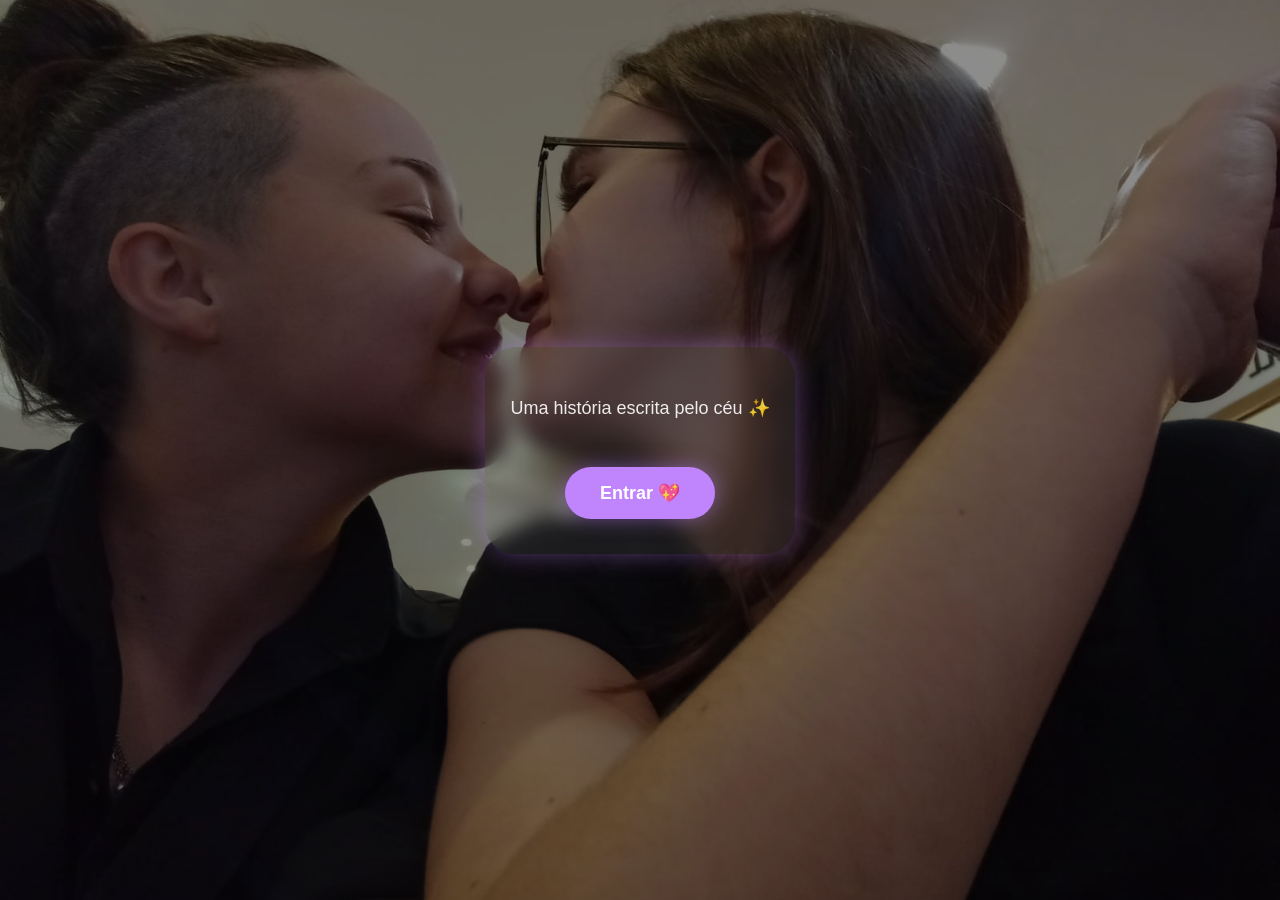
<file: index.html>
<!DOCTYPE html>
<html lang="pt-br">

<head>

    <meta charset="UTF-8">

    <meta name="viewport" content="width=device-width, initial-scale=1.0">

    <title>💜 Nosso Amor 💜</title>

    <link rel="stylesheet" href="entrada.css">

</head>

<body>

    <!-- FOTO DE FUNDO -->
    <img src="img/6.jpg" class="bg-foto">

    <!-- EFEITO ESCURO -->
    <div class="overlay"></div>

    <!-- CONTEÚDO -->
    <div class="container">

        <div class="box">
            <p>
                Uma história escrita pelo céu ✨
            </p>

            <a href="home.htm" class="btn">
                Entrar 💖
            </a>

        </div>

    </div>

</body>

</html>
</file>
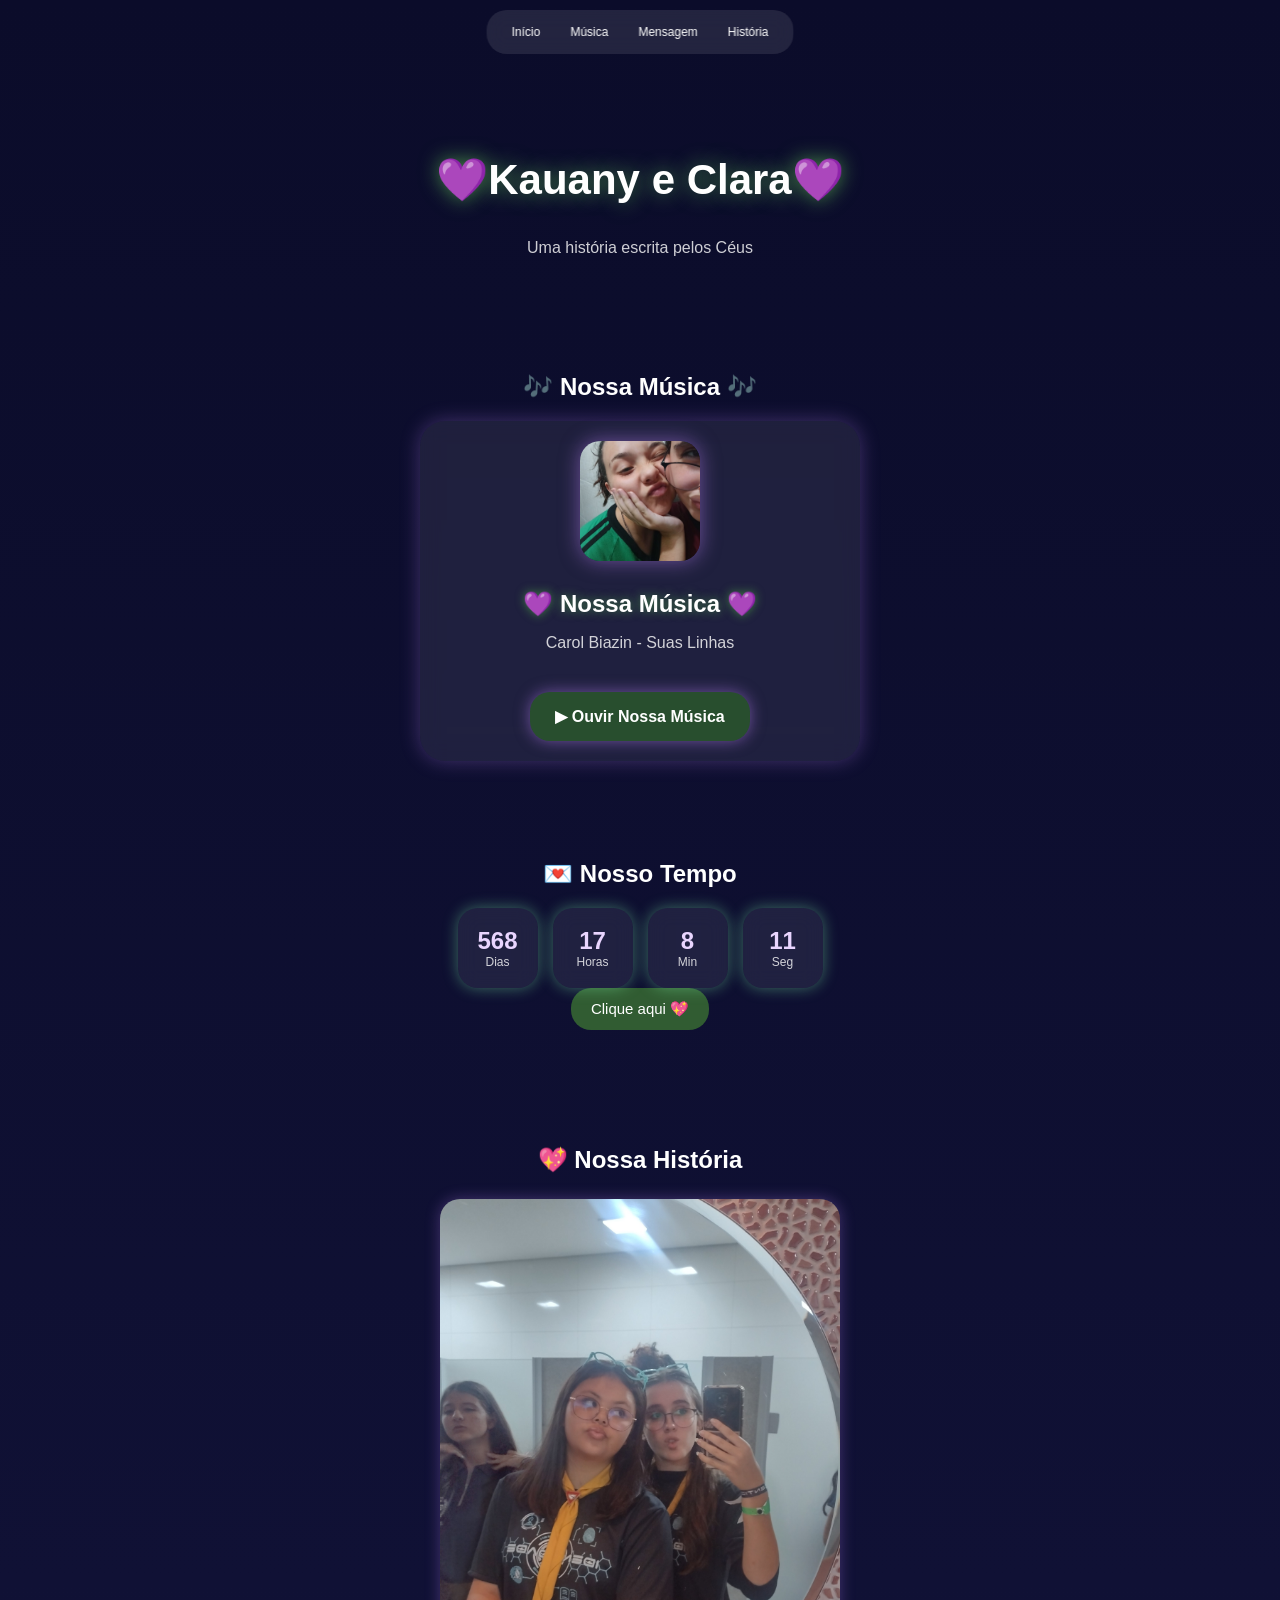
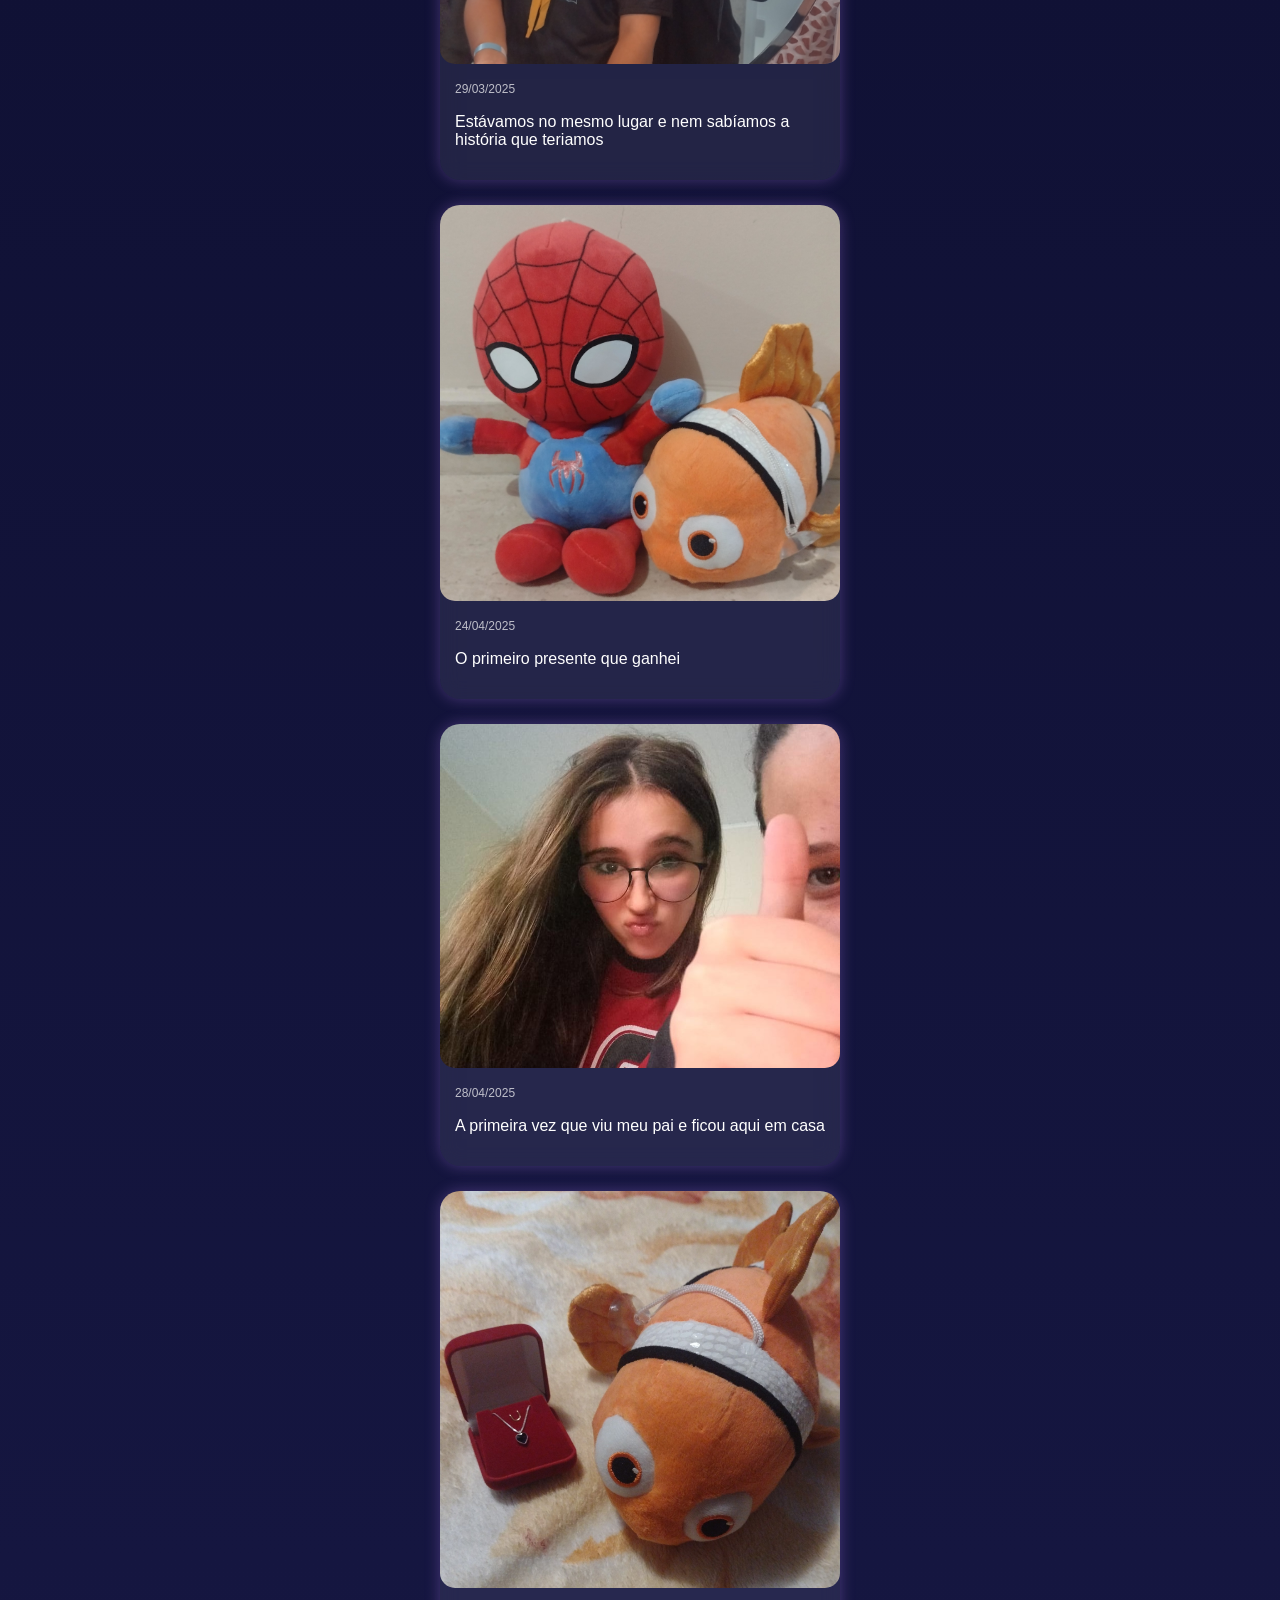
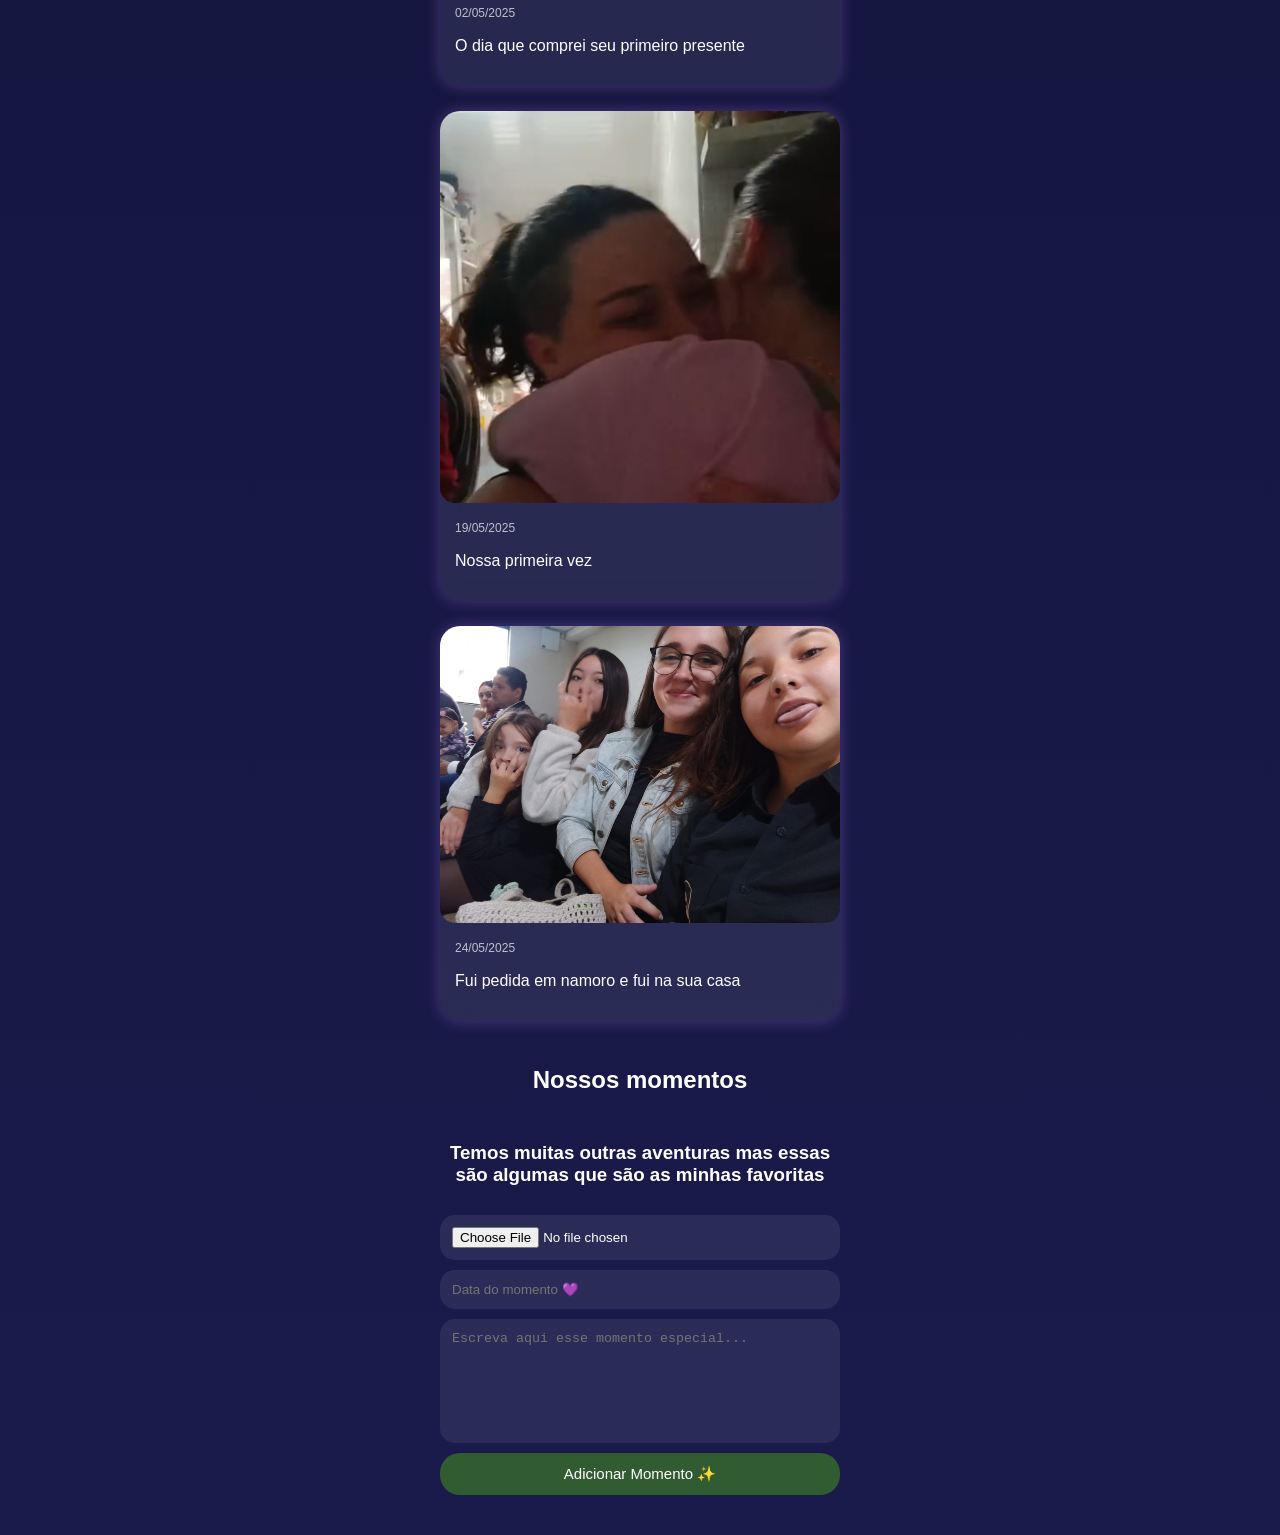
<file: home.htm>
<!DOCTYPE html>
<html lang="pt-br">
<head>
  <meta charset="UTF-8">
  <meta name="viewport" content="width=device-width, initial-scale=1.0">
  <title>💜 Nosso Amor</title>
  <link rel="stylesheet" href="style.css">
</head>
<body>

<!-- MENU -->
<div class="menu">
  <a href="#inicio">Início</a>
  <a href="#musica"> Música</a>
  <a href="#mensagem"> Mensagem</a>
  <a href="#historia"> História</a>
</div>

<!-- INÍCIO -->
<section id="inicio" class="secao inicio animar">
  <h1>💜Kauany e Clara💜</h1>
  <p class="subtitulo">Uma história escrita pelos Céus</p>
</section>

<!-- MÚSICA -->
<section id="musica" class="secao animar fade-left">

  <h2>🎶 Nossa Música 🎶</h2>

  <div class="youtube-box">

    <img src="img/5.jpg" class="youtube-capa">

    <h3>💜 Nossa Música 💜</h3>

    <p>Carol Biazin - Suas Linhas</p>
    <a 
  href="https://youtu.be/Yb9rPuGVSrU?si=oQ5qHIUNDb4w5OHf"
  target="_blank"
  class="youtube-btn"
>
  ▶ Ouvir Nossa Música
</a>
  </div>

</section>
<!-- MENSAGEM -->
<section id="mensagem" class="secao animar fade-right">
  <h2>💌 Nosso Tempo</h2>

  <div class="contador">

    <div class="tempo">
      <span id="dias">0</span>
      <p>Dias</p>
    </div>

    <div class="tempo">
      <span id="horas">0</span>
      <p>Horas</p>
    </div>

    <div class="tempo">
      <span id="minutos">0</span>
      <p>Min</p>
    </div>

    <div class="tempo">
      <span id="segundos">0</span>
      <p>Seg</p>
    </div>

  </div>
</div>
  <button onclick="mostrarMensagem()" class="btn-msg">
    Clique aqui 💖
  </button>

  <p id="texto"></p>
</section>

<!-- HISTÓRIA -->
<section id="historia" class="secao animar">
  <h2>💖 Nossa História</h2>

  <div class="momento animar visivel">
  <img src="img/1.jpg">

  <div class="conteudo-momento">
    <span class="data">29/03/2025</span>

    <p>
      Estávamos no mesmo lugar e nem sabíamos a história que teriamos
    </p>
  </div>
</div>

<div class="momento animar visivel">
  <img src="img/2.jpg">

  <div class="conteudo-momento">
    <span class="data">24/04/2025</span>

    <p>
      O primeiro presente que ganhei
    </p>
  </div>
</div>

<div class="momento animar visivel">
  <img src="img/3.jpg">

  <div class="conteudo-momento">
    <span class="data">28/04/2025</span>

    <p>
      A primeira vez que viu meu pai e ficou aqui em casa
    </p>
  </div>
</div>

<div class="momento animar visivel">
  <img src="img/8.jpg">

  <div class="conteudo-momento">
    <span class="data">02/05/2025</span>

    <p>
      O dia que comprei seu primeiro presente 
    </p>
  </div>
</div>

<div class="momento animar visivel">
  <img src="img/7.png">

  <div class="conteudo-momento">
    <span class="data">19/05/2025</span>

    <p>
      Nossa primeira vez
    </p>
  </div>
</div>

<div class="momento animar visivel">
  <img src="img/4.jpg">

  <div class="conteudo-momento">
    <span class="data">24/05/2025</span>

    <p>
      Fui pedida em namoro e fui na sua casa
    </p>
  </div>
</div>

  <!-- FORMULÁRIO -->
  <div class="formulario">
    <h2>Nossos momentos</h2>
          <h3>Temos muitas outras aventuras mas essas são algumas que são as minhas favoritas</h3>
    <input type="file" id="fotoInput" accept="image/*">

    <input type="text" id="dataInput" placeholder="Data do momento 💜">

    <textarea id="textoInput" placeholder="Escreva aqui esse momento especial..."></textarea>

    <button onclick="adicionarMomento()">
      Adicionar Momento ✨
    </button>
  </div>

  <!-- MOMENTOS -->
  <div id="listaMomentos"></div>
</section>

<script>
// MÚSICA
function toggleMusica() {
  const audio = document.getElementById("audio");
  const btn = document.querySelector(".play-btn");

  if (audio.paused) {
    audio.play();
    btn.innerHTML = "⏸";
  } else {
    audio.pause();
    btn.innerHTML = "▶";
  }
}

// DATA DO RELACIONAMENTO
const dataInicio = new Date("2025-05-15T00:00:00");

function atualizarContador() {

  const agora = new Date();

  const diferenca = agora - dataInicio;

  const dias = Math.floor(diferenca / (1000 * 60 * 60 * 24));

  const horas = Math.floor(
    (diferenca / (1000 * 60 * 60)) % 24
  );

  const minutos = Math.floor(
    (diferenca / (1000 * 60)) % 60
  );

  const segundos = Math.floor(
    (diferenca / 1000) % 60
  );

  document.getElementById("dias").innerHTML = dias;
  document.getElementById("horas").innerHTML = horas;
  document.getElementById("minutos").innerHTML = minutos;
  document.getElementById("segundos").innerHTML = segundos;
}

setInterval(atualizarContador, 1000);

atualizarContador();
// TEXTO
function mostrarMensagem() {
  const texto = "Eu te amo infinitamente 💖";
  const el = document.getElementById("texto");

  el.innerHTML = "";

  let i = 0;

  function digitar() {
    if (i < texto.length) {
      el.innerHTML += texto[i];
      i++;
      setTimeout(digitar, 50);
    }
  }

  digitar();
}

// SLIDESHOW
let index = 0;
const slides = document.querySelectorAll(".slide");

setInterval(() => {
  slides[index].classList.remove("active");

  index = (index + 1) % slides.length;

  slides[index].classList.add("active");
}, 3000);

// ANIMAÇÃO AO ROLAR
const elementos = document.querySelectorAll(".animar");

function animarScroll() {
  const alturaTela = window.innerHeight;

  elementos.forEach(el => {
    const posicao = el.getBoundingClientRect().top;

    if (posicao < alturaTela - 50) {
      el.classList.add("visivel");
    }
  });
}

window.addEventListener("scroll", animarScroll);
animarScroll();

// SALVAR MOMENTOS
let momentos = JSON.parse(localStorage.getItem("momentos")) || [];

function renderizarMomentos() {
  const lista = document.getElementById("listaMomentos");
  lista.innerHTML = "";

  momentos.forEach((momento, index) => {
    lista.innerHTML += `
      <div class="momento animar visivel">
        <img src="${momento.foto}">

        <div class="conteudo-momento">
          <span class="data">${momento.data}</span>

          <p>${momento.texto}</p>

          <button class="remover-btn" onclick="removerMomento(${index})">
            Remover 🗑
          </button>
        </div>
      </div>
    `;
  });
}

function adicionarMomento() {
  const foto = document.getElementById("fotoInput").files[0];
  const data = document.getElementById("dataInput").value;
  const texto = document.getElementById("textoInput").value;

  if (!foto || !data || !texto) {
    alert("Preencha tudo 💖");
    return;
  }

  const reader = new FileReader();

  reader.onload = function(e) {
    momentos.push({
      foto: e.target.result,
      data,
      texto
    });

    localStorage.setItem("momentos", JSON.stringify(momentos));

    renderizarMomentos();

    document.getElementById("fotoInput").value = "";
    document.getElementById("dataInput").value = "";
    document.getElementById("textoInput").value = "";
  }

  reader.readAsDataURL(foto);
}

function removerMomento(index) {
  momentos.splice(index, 1);

  localStorage.setItem("momentos", JSON.stringify(momentos));

  renderizarMomentos();
}

renderizarMomentos();
</script>

</body>
</html>
</file>
<file: entrada.css>
/* BODY */
body {

    margin: 0;

    min-height: 100vh;

    display: flex;

    justify-content: center;
    align-items: center;

    overflow: hidden;

    position: relative;

    font-family: Arial, sans-serif;
}

/* FOTO DE FUNDO */
.bg-foto {

    position: fixed;

    top: 0;
    left: 0;

    width: 100%;
    height: 100%;

    object-fit: cover;

    z-index: -2;

    animation: zoom 15s infinite alternate;
}

/* ESCURECER */
.overlay {

    position: fixed;

    top: 0;
    left: 0;

    width: 100%;
    height: 100%;

    background: rgba(0,0,0,0.45);

    z-index: -1;
}

/* CONTAINER */
.container {

    width: 100%;

    display: flex;

    justify-content: center;
    align-items: center;

    padding: 20px;

    box-sizing: border-box;
}

/* BOX */
.box {

    text-align: center;

    color: white;

    padding: 35px 25px;

    border-radius: 30px;

    background: rgba(255,255,255,0.08);

    backdrop-filter: blur(10px);

    box-shadow: 0 0 25px rgba(192,132,252,0.4);

    animation: aparecer 1.5s ease;
}

/* TÍTULO */
h1 {

    margin: 0;

    font-size: 50px;

    text-shadow: 0 0 20px #c084fc;

    animation: brilho 2s infinite alternate;
}

/* TEXTO */
p {

    margin-top: 15px;

    font-size: 18px;

    opacity: 0.9;
}

/* BOTÃO */
.btn {

    display: inline-block;

    margin-top: 30px;

    padding: 15px 35px;

    border-radius: 30px;

    background: #c084fc;

    color: white;

    text-decoration: none;

    font-size: 18px;

    font-weight: bold;

    box-shadow: 0 0 20px rgba(192,132,252,0.5);

    transition: 0.3s;
}

.btn:hover {

    transform: scale(1.08);

    box-shadow: 0 0 30px rgba(192,132,252,0.9);
}

/* ANIMAÇÃO BRILHO */
@keyframes brilho {

    from {

        text-shadow: 0 0 10px #c084fc;
    }

    to {

        text-shadow: 0 0 30px #c084fc;
    }
}

/* ANIMAÇÃO BOX */
@keyframes aparecer {

    from {

        opacity: 0;

        transform: translateY(30px);
    }

    to {

        opacity: 1;

        transform: translateY(0);
    }
}

/* ZOOM FOTO */
@keyframes zoom {

    from {

        transform: scale(1);
    }

    to {

        transform: scale(1.1);
    }
}

/* CELULAR */
@media (max-width: 768px) {

    h1 {

        font-size: 34px;
    }

    p {

        font-size: 15px;
    }

    .box {

        width: 90%;

        padding: 30px 20px;
    }

    .btn {

        padding: 13px 28px;

        font-size: 16px;
    }
}
</file>
<file: style.css>
html {
  scroll-behavior: smooth;
}

body {
  margin: 0;
  font-family: Arial;
  background: linear-gradient(180deg, #0b0c2a, #1a1b4b);
  color: white;
  text-align: center;
}

/* MENU */
.menu {
  position: fixed;
  top: 10px;
  left: 50%;
  transform: translateX(-50%);
  background: rgba(255,255,255,0.1);
  backdrop-filter: blur(10px);
  padding: 10px 15px;
  border-radius: 20px;
  display: flex;
  gap: 10px;
  z-index: 10;
}

.menu a {
  color: white;
  text-decoration: none;
  font-size: 12px;
  padding: 5px 10px;
  border-radius: 10px;
}

.menu a:hover {
  background: #c084fc;
}

/* SEÇÕES */
.secao {
  padding: 60px 20px 20px;
}

section {
  scroll-margin-top: 70px;
}

/* início */
.inicio h1 {
  font-size: 40px;
  text-shadow: 0 0 20px #0d6802;
}

/* slideshow */
.slideshow {
  width: 250px;
  height: 250px;
  margin: auto;
  position: relative;
}

.slide {
  position: absolute;
  width: 100%;
  height: 100%;
  border-radius: 20px;
  object-fit: cover;
  opacity: 0;
  transition: 1s;
}

.slide.active {
  opacity: 1;
}

/* player */
.player {
  display: flex;
  align-items: center;
  gap: 10px;
  justify-content: center;
}

.capa {
  width: 60px;
  border-radius: 10px;
}

.play-btn {
  background: #5f8949;
  border: none;
  border-radius: 50%;
  width: 40px;
  height: 40px;
  color: white;
}

/* botão */
.btn-msg {
  padding: 10px 20px;
  border-radius: 20px;
  border: none;
  background: #3b6838;
  color: white;
}

/* história */
.momento {
  margin: 20px;
}

.momento img {
  width: 90%;
  border-radius: 15px;
}

/* ANIMAÇÕES */
.animar {
  opacity: 0;
  transform: translateY(30px);
  transition: 0.8s;
}

.animar.visivel {
  opacity: 1;
  transform: translateY(0);
}

.fade-left {
  transform: translateX(-30px);
}

.fade-right {
  transform: translateX(30px);
}

.fade-left.visivel,
.fade-right.visivel {
  transform: translateX(0);
}
html {
  scroll-behavior: smooth;
}

body {
  margin: 0;
  font-family: Arial, sans-serif;
  background: linear-gradient(180deg, #0b0c2a, #1a1b4b);
  color: white;
  text-align: center;
}

/* MENU */
.menu {
  position: fixed;
  top: 10px;
  left: 50%;
  transform: translateX(-50%);

  background: rgba(255,255,255,0.1);
  backdrop-filter: blur(10px);

  padding: 10px 15px;
  border-radius: 20px;

  display: flex;
  gap: 10px;

  z-index: 10;
}

.menu a {
  color: white;
  text-decoration: none;
  font-size: 12px;

  padding: 5px 10px;
  border-radius: 10px;

  transition: 0.3s;
}

.menu a:hover {
  background: #4f9858;
}

/* SEÇÕES */
.secao {
  padding: 60px 20px 20px;
}

section {
  scroll-margin-top: 70px;
}

/* INÍCIO */
.inicio {
  padding-top: 120px;
}

.inicio h1 {
  font-size: 42px;
  text-shadow: 0 0 20px #468447;

  animation: brilho 2s infinite alternate;
}

.subtitulo {
  opacity: 0.8;
}

@keyframes brilho {
  from {
    text-shadow: 0 0 10px #049909;
  }

  to {
    text-shadow: 0 0 25px #518a51;
  }
}

/* SLIDESHOW */
.slideshow {
  width: 260px;
  height: 260px;

  margin: auto;
  position: relative;
}

.slide {
  position: absolute;

  width: 100%;
  height: 100%;

  object-fit: cover;
  border-radius: 20px;

  opacity: 0;
  transition: 1s;

  box-shadow: 0 0 20px rgba(132, 252, 136, 0.5);
}

.slide.active {
  opacity: 1;
}

/* PLAYER */
.player {
  display: flex;
  align-items: center;
  justify-content: center;

  gap: 10px;

  background: rgba(255,255,255,0.08);

  padding: 15px;
  border-radius: 20px;

  width: 90%;
  max-width: 350px;

  margin: auto;
}

.capa {
  width: 60px;
  height: 60px;

  object-fit: cover;
  border-radius: 15px;
}

.info {
  text-align: left;
}

.play-btn {
  width: 45px;
  height: 45px;

  border: none;
  border-radius: 50%;

  background: #5aa26e;
  color: white;

  font-size: 18px;
}
/* CONTADOR */
.contador-box {
  margin-top: 30px;
}

.contador-box h2 {
  margin-bottom: 20px;
  font-size: 28px;

  text-shadow: 0 0 15px #46834d;
}

.contador {
  display: flex;
  justify-content: center;
  gap: 15px;

  flex-wrap: wrap;
}

.tempo {
  background: rgba(255,255,255,0.08);

  width: 80px;
  height: 80px;

  border-radius: 20px;

  display: flex;
  flex-direction: column;
  justify-content: center;
  align-items: center;

  backdrop-filter: blur(10px);

  box-shadow: 0 0 15px rgba(132, 252, 172, 0.4);

  animation: flutuar 3s infinite ease-in-out;
}

.tempo span {
  font-size: 24px;
  font-weight: bold;

  color: #e9d5ff;
}

.tempo p {
  margin: 0;
  font-size: 12px;

  opacity: 0.8;
}

@keyframes flutuar {
  0%,100% {
    transform: translateY(0);
  }

  50% {
    transform: translateY(-5px);
  }
}
/* BOTÃO */
.btn-msg,
.formulario button,
.remover-btn {
  border: none;

  padding: 12px 20px;
  border-radius: 20px;

  background: #315c32;
  color: white;

  font-size: 15px;
}

/* FORMULÁRIO */
.formulario {
  width: 90%;
  max-width: 400px;

  margin: 20px auto;

  display: flex;
  flex-direction: column;
  gap: 10px;
}

.formulario input,
.formulario textarea {
  padding: 12px;
  border-radius: 15px;
  border: none;

  background: rgba(255,255,255,0.08);
  color: white;
}

.formulario textarea {
  height: 100px;
  resize: none;
}

/* HISTÓRIA */
.momento {
  width: 90%;
  max-width: 400px;

  margin: 25px auto;

  background: rgba(255,255,255,0.08);

  border-radius: 20px;
  overflow: hidden;

  backdrop-filter: blur(10px);

  box-shadow: 0 0 15px rgba(192, 132, 252, 0.3);
}

.momento img {
  width: 100%;
  display: block;
}

.conteudo-momento {
  padding: 15px;
  text-align: left;
}

.data {
  font-size: 12px;
  opacity: 0.7;
}

.remover-btn {
  margin-top: 15px;
  width: 100%;
}

/* ANIMAÇÕES */
.animar {
  opacity: 0;
  transform: translateY(30px);

  transition: 0.8s;
}

.animar.visivel {
  opacity: 1;
  transform: translateY(0);
}

.fade-left {
  transform: translateX(-30px);
}

.fade-right {
  transform: translateX(30px);
}

.fade-left.visivel,
.fade-right.visivel {
  transform: translateX(0);
}
/* YOUTUBE PLAYER */
.youtube-box {

  width: 90%;
  max-width: 400px;

  margin: auto;

  background: rgba(255,255,255,0.08);

  padding: 20px;

  border-radius: 25px;

  backdrop-filter: blur(10px);

  box-shadow: 0 0 20px rgba(192,132,252,0.3);
}

.youtube-capa {

  width: 120px;
  height: 120px;

  object-fit: cover;

  border-radius: 20px;

  margin-bottom: 15px;

  box-shadow: 0 0 20px rgba(192,132,252,0.5);

  animation: girar 10s linear infinite;
}

.youtube-box h3 {

  margin: 10px 0 5px;

  font-size: 24px;

  text-shadow: 0 0 10px #407c45;
}

.youtube-box p {

  opacity: 0.8;

  margin-bottom: 20px;
}

.youtube-box iframe {

  border-radius: 20px;
}
.youtube-btn {

  display: inline-block;

  margin-top: 20px;
  padding: 15px 25px;

  background: #284e2e;
  color: white;

  border-radius: 20px;

  text-decoration: none;
  font-weight: bold;

  box-shadow: 0 0 15px rgba(192,132,252,0.5);

  transition: 0.3s;
}

.youtube-btn:hover {

  transform: scale(1.05);

  box-shadow: 0 0 25px rgba(42, 81, 60, 0.8);
}

/* animação */
@keyframes girar {

  from {
    transform: rotate(0deg);
  }

  to {
    transform: rotate(360deg);
  }
}
</file>
